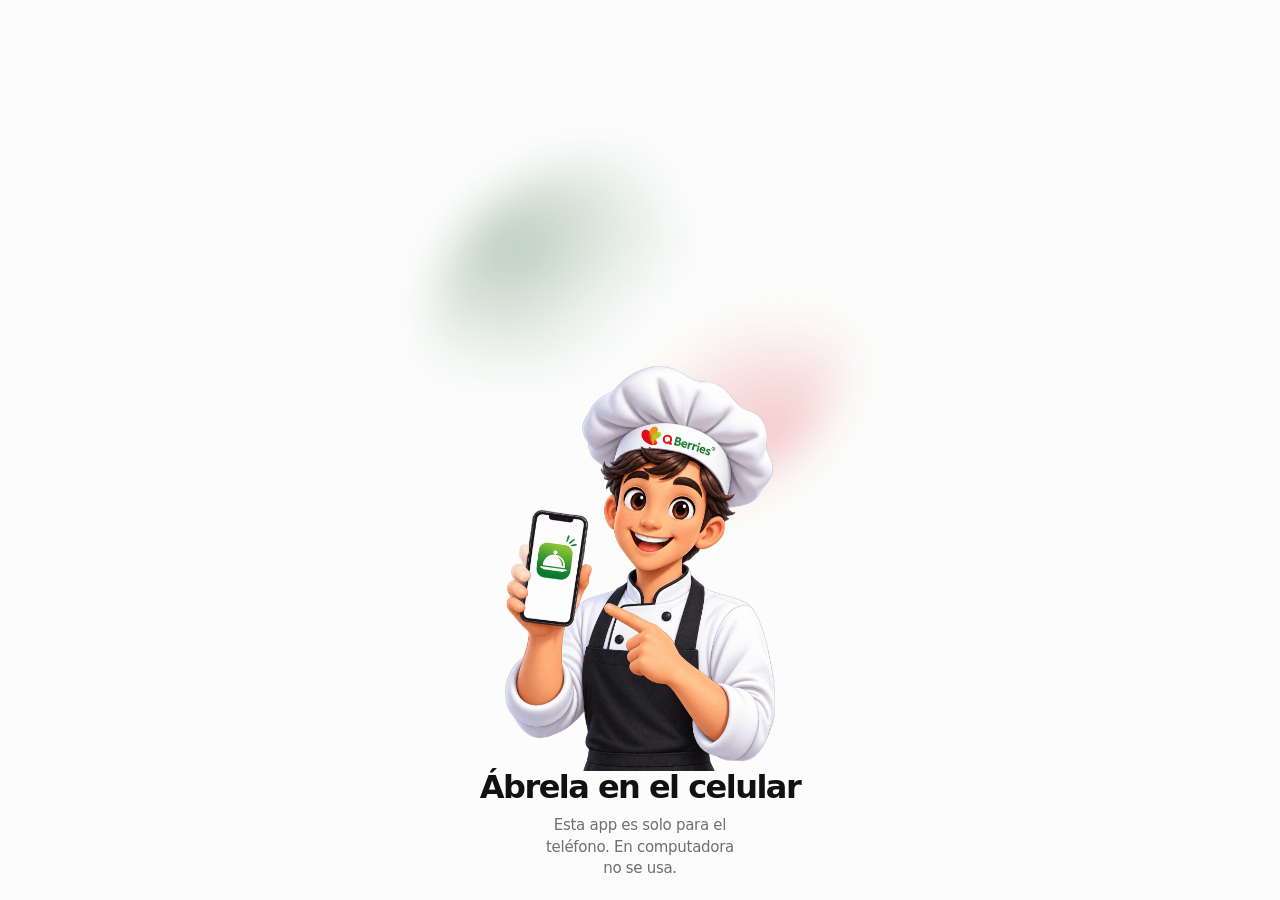
<file: index.html>
<!DOCTYPE html>
<html lang="es">
<head>
  <meta charset="utf-8" />
  <meta name="viewport" content="width=device-width, initial-scale=1, maximum-scale=1, user-scalable=no, viewport-fit=cover" />
  <meta name="theme-color" content="#ffffff" />
  <meta name="apple-mobile-web-app-capable" content="yes" />
  <meta name="apple-mobile-web-app-status-bar-style" content="default" />
  <meta name="mobile-web-app-capable" content="yes" />
  <meta name="format-detection" content="telephone=no" />
  <meta name="referrer" content="no-referrer" />
  <title>Solicitud de almuerzo</title>
  <link rel="manifest" href="./manifest.webmanifest" />
  <link rel="icon" href="./icons/icon-192.png" type="image/png" />
  <link rel="apple-touch-icon" href="./icons/apple-touch-icon.png" />
  <link rel="stylesheet" href="./css/app.css" />
  <style>
    #update-veil {
      display: flex;
      position: fixed;
      inset: 0;
      z-index: 99999;
      background: #fff;
      flex-direction: column;
      align-items: center;
      justify-content: center;
      padding: 28px;
      text-align: center;
      opacity: 0;
      visibility: hidden;
      pointer-events: none;
    }
    html.is-updating #update-veil {
      opacity: 1;
      visibility: visible;
      pointer-events: auto;
    }
    html.is-updating, html.is-updating body { background: #fff; }
    #update-veil .login-kicker { margin: 0 0 8px; color: #dc2626; font-size: 10px; font-weight: 800; letter-spacing: 0.1em; }
    #update-veil h3 { margin: 0 0 6px; font-size: 22px; }
    #update-veil > p { margin: 0 0 20px; color: #6f6f6f; font-size: 15px; }
    #update-veil .login-bar { width: min(240px, 72vw); height: 10px; border-radius: 99px; background: #eef2ef; overflow: hidden; }
    #update-veil .login-bar > i { display: block; height: 100%; width: 0%; border-radius: 99px; background: #1f3d2a; }
    html.update-full #update-veil .login-bar > i { width: 100%; }
    #update-veil .login-pct { margin: 12px 0 0; font-size: 13px; font-weight: 800; color: #1f3d2a; }
    #update-veil .update-mark { width: 56px; height: auto; margin: 0 auto 10px; }
    html.update-done #update-veil { opacity: 0; visibility: hidden; transition: opacity 0.35s ease, visibility 0.35s ease; }
  </style>
  <script>
    try {
      var u = sessionStorage.getItem("qb_updating");
      if (u) {
        document.documentElement.classList.add("is-updating");
        if (u === "100") document.documentElement.classList.add("update-full");
      }
    } catch (e) {}
  </script>
</head>
<body>
  <div id="update-veil" aria-hidden="true">
    <img class="update-mark" src="./assets/logo-qberries.png" alt="" />
    <p class="login-kicker">Q BERRIES</p>
    <h3 id="update-title">Actualizando app</h3>
    <p id="update-sub">Un momento. Traemos la versión nueva.</p>
    <div class="login-bar"><i id="update-bar"></i></div>
    <p class="login-pct" id="update-pct">0%</p>
  </div>
  <script>
    try {
      var phrase = sessionStorage.getItem("qb_update_phrase");
      var title = document.getElementById("update-title");
      var sub = document.getElementById("update-sub");
      if (phrase === "Borrando caché") {
        if (title) title.textContent = "Borrando caché";
        if (sub) sub.textContent = "Un momento. Limpiamos este celular.";
      }
      if (sessionStorage.getItem("qb_updating") === "100") {
        var p = document.getElementById("update-pct");
        if (p) p.textContent = "100%";
      }
    } catch (e) {}
  </script>
  <div id="app"></div>
  <script>
    if (location.protocol === "file:") {
      document.getElementById("app").innerHTML =
        '<section class="lock">' +
        "<h1>Ábrela como app</h1>" +
        "<p>Ábrela desde el celular. No uses el archivo directo.</p>" +
        "</section>";
    }
  </script>
  <script type="module" src="./js/app.js"></script>
</body>
</html>
</file>
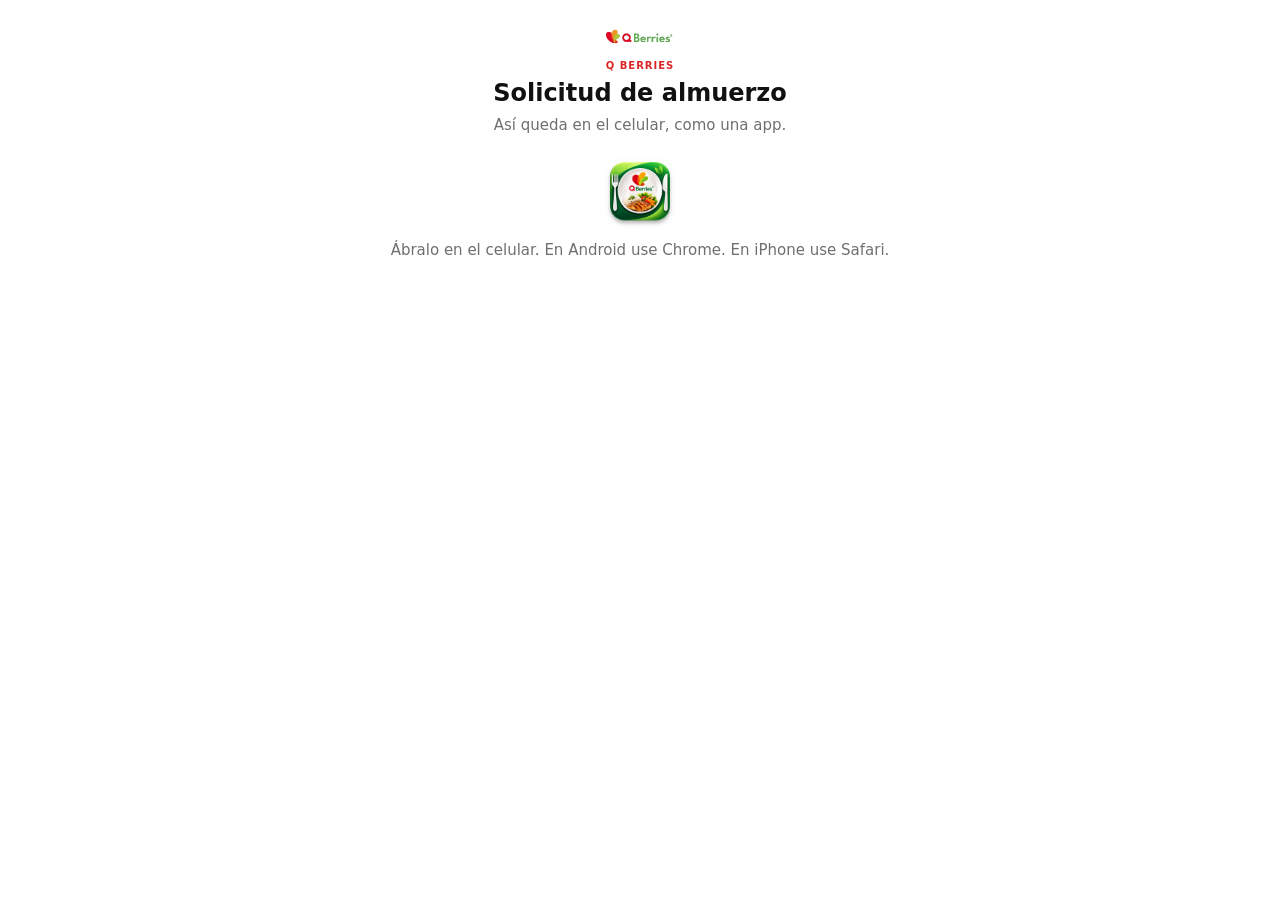
<file: install.html>
<!DOCTYPE html>
<html lang="es">
<head>
  <meta charset="utf-8" />
  <meta name="viewport" content="width=device-width, initial-scale=1, maximum-scale=1, user-scalable=no, viewport-fit=cover" />
  <meta name="theme-color" content="#1f3d2a" />
  <meta name="apple-mobile-web-app-capable" content="yes" />
  <meta name="apple-mobile-web-app-title" content="Solicitud de almuerzo" />
  <meta name="mobile-web-app-capable" content="yes" />
  <link rel="manifest" href="./manifest.webmanifest" />
  <link rel="apple-touch-icon" href="./icons/apple-touch-icon.png" />
  <link rel="icon" href="./icons/icon-192.png" type="image/png" />
  <title>Instalar Solicitud de almuerzo</title>
  <style>
    * { box-sizing: border-box; }
    html, body { margin: 0; min-height: 100%; background: #fff; color: #111; font-family: "Segoe UI", system-ui, sans-serif; }
    body { padding: 28px 20px calc(24px + env(safe-area-inset-bottom)); text-align: center; }
    .logo { width: 72px; height: auto; }
    .kicker { margin: 10px 0 0; color: #dc2626; font-size: 10px; font-weight: 800; letter-spacing: 0.1em; }
    h1 { margin: 8px 0 8px; font-size: 24px; }
    .sub { margin: 0 0 20px; color: #6f6f6f; font-size: 15px; line-height: 1.4; }
    .icon { width: 72px; height: 72px; border-radius: 18px; margin: 8px auto 12px; display: block; }
    .btn {
      display: flex; align-items: center; justify-content: center; gap: 10px;
      width: min(100%, 360px); min-height: 52px; margin: 0 auto 12px;
      border: 0; border-radius: 16px; background: #1f3d2a; color: #fff;
      font-size: 16px; font-weight: 800;
    }
    .btn.ghost { background: #fff; color: #1f3d2a; box-shadow: inset 0 0 0 1.5px #1f3d2a; }
    .steps { margin: 0 auto; padding: 0; max-width: 360px; text-align: left; list-style: none; }
    .steps li {
      display: flex; gap: 12px; align-items: flex-start;
      margin: 0 0 12px; padding: 12px 14px; border: 1px solid #eceff1; border-radius: 14px;
      font-size: 15px; line-height: 1.35;
    }
    .n { flex: 0 0 24px; height: 24px; border-radius: 99px; background: #1f3d2a; color: #fff; font-size: 13px; font-weight: 800; display: grid; place-items: center; }
    .note { margin: 16px auto 0; max-width: 360px; color: #9a3412; font-size: 13px; font-weight: 650; }
    .ok { color: #166534; }
    .hide { display: none; }
  </style>
</head>
<body>
  <img class="logo" src="./assets/logo-qberries.png" alt="Q Berries" />
  <p class="kicker">Q BERRIES</p>
  <h1>Solicitud de almuerzo</h1>
  <p class="sub" id="sub">Así queda en el celular, como una app.</p>
  <img class="icon" src="./icons/icon-192.png" alt="" />

  <div id="android" class="hide">
    <button class="btn" id="installBtn" type="button">Instalar aplicación</button>
    <p class="sub">Android: un toque e instala. Si no sale el aviso, use Chrome.</p>
    <a class="btn ghost" href="./index.html">Entrar sin instalar</a>
  </div>

  <div id="iphone" class="hide">
    <p class="sub">En iPhone no sale “Instalar” solo. Hay que agregarla a inicio, en Safari.</p>
    <ol class="steps">
      <li><span class="n">1</span><span>Si esto se abrió en WhatsApp u otra app, toque <b>Abrir en Safari</b>.</span></li>
      <li><span class="n">2</span><span>En Safari, toque el botón <b>Compartir</b> (cuadrado con flecha).</span></li>
      <li><span class="n">3</span><span>Toque <b>Agregar a pantalla de inicio</b>. El nombre es Solicitud de almuerzo.</span></li>
    </ol>
    <p class="note" id="iosNote">Apple no deja instalar automático. Es el camino de iPhone.</p>
    <a class="btn ghost" href="./index.html">Entrar en Safari</a>
  </div>

  <div id="other" class="hide">
    <p class="sub">Ábralo en el celular. En Android use Chrome. En iPhone use Safari.</p>
  </div>

  <script>
    const ua = navigator.userAgent || "";
    const ios = /iPhone|iPad|iPod/i.test(ua);
    const android = /Android/i.test(ua);
    const standalone = window.matchMedia("(display-mode: standalone)").matches || window.navigator.standalone === true;
    let deferred = null;
    const $ = (id) => document.getElementById(id);

    if (standalone) {
      location.replace("./index.html");
    } else if (android) {
      $("android").classList.remove("hide");
    } else if (ios) {
      $("iphone").classList.remove("hide");
      if (!/Safari/i.test(ua) || /CriOS|FxiOS|EdgiOS|Instagram|FBAN|FBAV|WhatsApp/i.test(ua)) {
        $("iosNote").textContent = "Ábralo en Safari. Desde WhatsApp no se puede agregar a inicio.";
      }
    } else {
      $("other").classList.remove("hide");
    }

    window.addEventListener("beforeinstallprompt", (e) => {
      e.preventDefault();
      deferred = e;
      $("android").classList.remove("hide");
      $("iphone").classList.add("hide");
      $("other").classList.add("hide");
      $("sub").textContent = "Toque Instalar aplicación. Queda en el inicio.";
    });
    window.addEventListener("appinstalled", () => {
      location.replace("./index.html");
    });

    $("installBtn")?.addEventListener("click", async () => {
      if (deferred) {
        deferred.prompt();
        const choice = await deferred.userChoice;
        deferred = null;
        if (choice?.outcome === "accepted") location.replace("./index.html");
        return;
      }
      alert("En Chrome: menú ⋮ → Instalar app o Agregar a pantalla de inicio.");
    });
  </script>
</body>
</html>
</file>
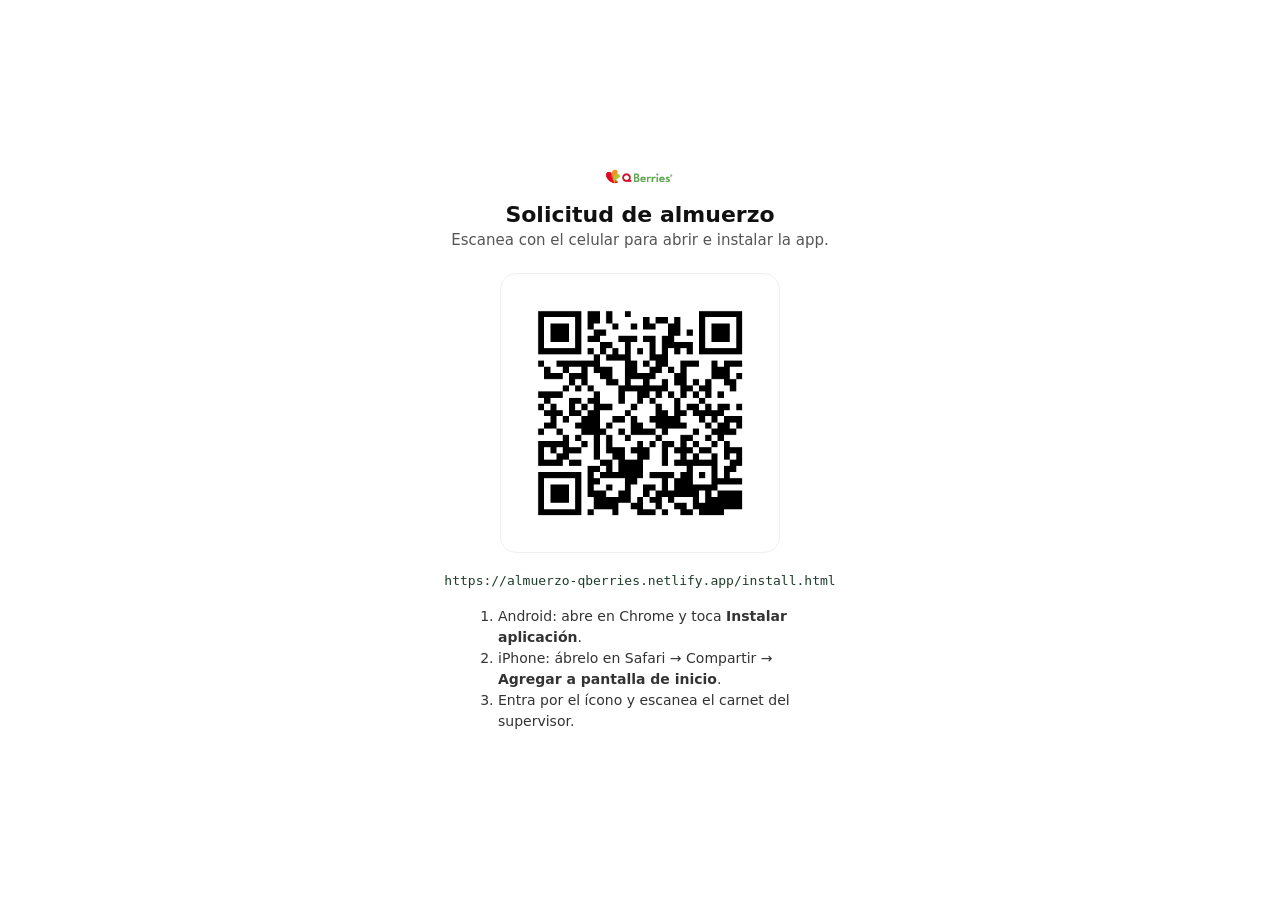
<file: qr.html>
<!DOCTYPE html>
<html lang="es">
<head>
  <meta charset="utf-8" />
  <meta name="viewport" content="width=device-width, initial-scale=1" />
  <title>Instalar Solicitud de almuerzo</title>
  <style>
    * { box-sizing: border-box; }
    body {
      margin: 0;
      min-height: 100svh;
      display: grid;
      place-items: center;
      padding: 24px;
      font-family: "Segoe UI", system-ui, sans-serif;
      background: #fff;
      color: #111;
      text-align: center;
    }
    img.logo { width: 72px; height: auto; }
    h1 { margin: 12px 0 4px; font-size: 22px; }
    p { margin: 0 0 16px; color: #555; font-size: 15px; }
    .qr {
      width: min(280px, 72vw);
      height: auto;
      margin: 8px auto 16px;
      border: 1px solid #eceff1;
      border-radius: 16px;
      padding: 12px;
      background: #fff;
    }
    code {
      display: block;
      margin: 0 0 18px;
      font-size: 13px;
      word-break: break-all;
      color: #1f3d2a;
    }
    ol {
      margin: 0 auto;
      padding: 0 0 0 18px;
      max-width: 320px;
      text-align: left;
      color: #333;
      font-size: 14px;
      line-height: 1.5;
    }
    @media print {
      body { padding: 0; }
    }
  </style>
</head>
<body>
  <div>
    <img class="logo" src="./assets/logo-qberries.png" alt="Q Berries" />
    <h1>Solicitud de almuerzo</h1>
    <p>Escanea con el celular para abrir e instalar la app.</p>
    <img class="qr" src="./assets/qr-instalar.png" alt="QR para instalar la app" />
    <code>https://almuerzo-qberries.netlify.app/install.html</code>
    <ol>
      <li>Android: abre en Chrome y toca <b>Instalar aplicación</b>.</li>
      <li>iPhone: ábrelo en Safari → Compartir → <b>Agregar a pantalla de inicio</b>.</li>
      <li>Entra por el ícono y escanea el carnet del supervisor.</li>
    </ol>
  </div>
</body>
</html>
</file>
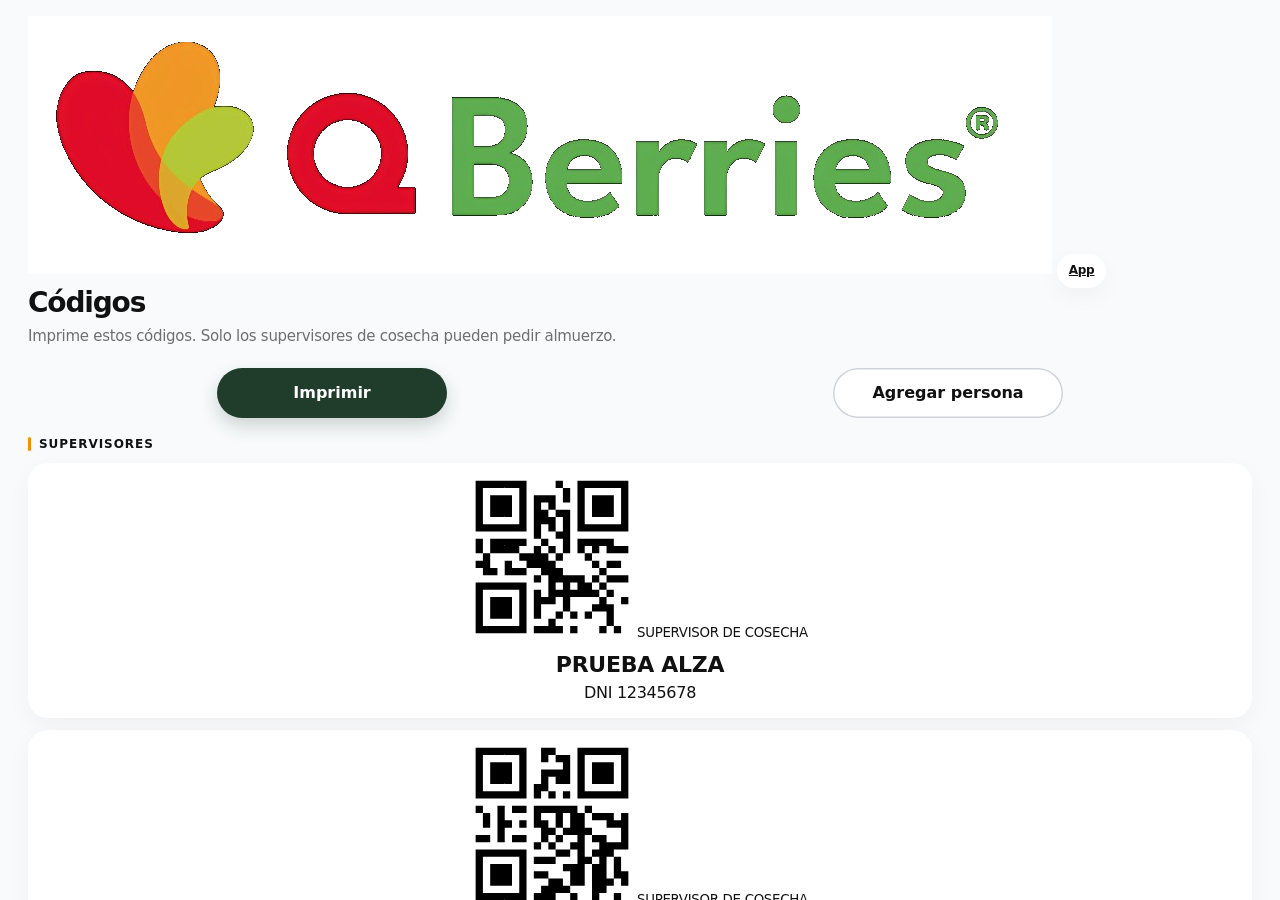
<file: setup.html>
<!DOCTYPE html>
<html lang="es">
<head>
  <meta charset="utf-8" />
  <meta name="viewport" content="width=device-width, initial-scale=1, maximum-scale=1, user-scalable=no, viewport-fit=cover" />
  <meta name="theme-color" content="#e31b23" />
  <title>Códigos — Q Berries</title>
  <link rel="stylesheet" href="./css/app.css" />
  <script src="./js/vendor/qrcode.js"></script>
  <script type="module" src="./js/setup.js"></script>
</head>
<body>
  <div id="app">
    <div class="shell">
      <div class="scroll">
        <div class="top no-print">
          <img class="logo" src="./assets/logo-qberries.png" alt="Q Berries" />
          <a class="chip" href="./index.html">App</a>
        </div>
        <p class="hello no-print">Códigos</p>
        <p class="sub no-print">Imprime estos códigos. Solo los supervisores de cosecha pueden pedir almuerzo.</p>
        <div class="row2 no-print" style="margin-bottom:16px">
          <button class="btn" id="printBtn" type="button">Imprimir</button>
          <button class="btn ghost" id="addBtn" type="button">Agregar persona</button>
        </div>
        <h2 class="cat">Supervisores</h2>
        <div class="badge-grid" id="sups"></div>
        <h2 class="cat">Trabajadores</h2>
        <div class="badge-grid" id="wrks"></div>
      </div>
    </div>
  </div>
</body>
</html>
</file>
<file: css/app.css>
:root {
  --red: #e31e24;
  --red-deep: #c4161d;
  --red-soft: #ffe8ea;
  --green: #64af45;
  --green-deep: #3d8f3f;
  --green-soft: #eef7ea;
  --orange: #f39200;
  --orange-soft: #fff4e4;
  --gold: #ffd400;
  --btn: #1f3d2a;
  --btn-deep: #183124;
  --forest: #111111;
  --ink: #111111;
  --ink-soft: #6f6f6f;
  --muted: #9b9b9b;
  --paper: #f8fafc;
  --card: #ffffff;
  --line: rgba(17, 17, 17, 0.08);
  --pending: #f39200;
  --ok: #64af45;
  --shadow: 0 8px 24px rgba(17, 17, 17, 0.04);
  --radius: 24px;
  --safe-t: env(safe-area-inset-top, 0px);
  --safe-b: env(safe-area-inset-bottom, 0px);
  --safe-bottom: var(--safe-b);
  --qb-line: #eceff1;
  --app-height: 100dvh;
  --vv-offset: 0px;
  --font: "SF Pro Text", "SF Pro Display", "Segoe UI Variable", "Segoe UI", Roboto, "Helvetica Neue", system-ui, sans-serif;
  --display: "SF Pro Display", "Segoe UI Variable Display", "Segoe UI", Roboto, system-ui, sans-serif;
  --pad: clamp(18px, 5vw, 28px);
}

* { box-sizing: border-box; -webkit-tap-highlight-color: transparent; }
html, body {
  margin: 0;
  padding: 0;
  position: fixed;
  inset: 0;
  width: 100%;
  height: 100dvh;
  height: var(--app-height);
  overflow: hidden;
  overflow-anchor: none;
  overscroll-behavior: none;
  background: var(--paper);
  color: var(--ink);
  font-family: var(--font);
  font-size: 16px;
  line-height: 1.45;
  letter-spacing: -0.018em;
  -webkit-font-smoothing: antialiased;
  -moz-osx-font-smoothing: grayscale;
  text-rendering: optimizeLegibility;
  font-feature-settings: "kern" 1, "liga" 1;
  touch-action: manipulation;
}
img, svg { -webkit-user-drag: none; user-select: none; }
button, a, input, textarea, select { font: inherit; color: inherit; }
button {
  appearance: none;
  border: 0;
  background: none;
  padding: 0;
  margin: 0;
  cursor: pointer;
  -webkit-user-select: none;
  user-select: none;
  touch-action: manipulation;
}
button svg, button img { pointer-events: none; }
button:active:not(:disabled) { opacity: 0.86; }
button:disabled,
.btn:disabled {
  opacity: 0.4;
  pointer-events: none;
  cursor: default;
}
input, textarea {
  width: 100%;
  border: 0;
  background: #f3f5f3;
  box-shadow: inset 0 0 0 1px var(--line);
  border-radius: 14px;
  padding: 14px 16px;
  outline: none;
  min-height: 52px;
  font-size: 16px;
  color: var(--forest);
}
textarea { min-height: 88px; resize: none; }
input:focus, textarea:focus { box-shadow: inset 0 0 0 1.5px var(--green); background: var(--green-soft); }
.field.ok input, .field.ok textarea { background: var(--green-soft); box-shadow: inset 0 0 0 1.5px var(--green); }
.field.bad input, .field.bad textarea { background: var(--red-soft); box-shadow: inset 0 0 0 1.5px var(--red); }
.field.bad .hint { display: block; }
.hint {
  display: none;
  margin-top: 6px;
  color: var(--red);
  font-size: 12px;
  font-weight: 700;
}

#app { height: 100%; display: flex; flex-direction: column; }
.shell { flex: 1; min-height: 0; display: flex; flex-direction: column; }
.scroll {
  flex: 1;
  min-height: 0;
  position: relative;
  overflow-x: hidden;
  overflow-y: auto;
  overscroll-behavior: none;
  overflow-anchor: none;
  -webkit-overflow-scrolling: touch;
  padding: 16px var(--pad) 20px;
}
.footer {
  flex: 0 0 auto;
  padding: 0;
  background: transparent;
  border-top: 0;
}
.form-actions,
.footer-actions {
  position: relative;
  left: auto;
  right: auto;
  bottom: auto;
  width: 100%;
  flex-shrink: 0;
  margin-top: auto;
  padding: 12px 14px calc(14px + var(--safe-bottom));
  background: #fff;
  border-top: 1px solid var(--qb-line);
  box-shadow: 0 -6px 20px rgba(31, 61, 42, 0.08);
  display: grid;
  grid-template-columns: 1fr 1.35fr;
  gap: 8px;
}
.form-actions.solo,
.footer-actions.solo {
  grid-template-columns: 1fr;
}
.form-actions .btn,
.footer-actions .btn {
  display: inline-flex;
  align-items: center;
  justify-content: center;
  width: 100%;
  min-width: 0;
  max-width: none;
  margin: 0;
  border-radius: 12px;
  min-height: 48px;
  padding: 0 14px;
  box-shadow: none;
}
.btn-ghost,
.footer-actions .btn.ghost {
  background: #fff;
  color: #111827;
  box-shadow: inset 0 0 0 1px #d1d5db;
}
.btn-primary,
.footer-actions .btn.leaf {
  background: var(--btn);
  color: #fff;
  box-shadow: none;
}
.section-card {
  background: #fff;
  border-radius: 18px;
  padding: 18px 18px 16px;
  margin-bottom: 14px;
  border: 1px solid #e0e0e0;
  box-shadow: 0 8px 28px rgba(15, 23, 42, 0.06);
}
.section-head {
  display: flex;
  align-items: stretch;
  gap: 12px;
  margin-bottom: 14px;
}
.section-bar {
  flex: 0 0 4px;
  width: 4px;
  min-height: 36px;
  border-radius: 99px;
  background: #f39200;
}
.section-head h2 {
  margin: 0;
  font-family: var(--display);
  font-size: 13px;
  font-weight: 800;
  letter-spacing: 0.06em;
  text-transform: uppercase;
  color: #1f2937;
}
.section-head p {
  margin: 4px 0 0;
  font-size: 13px;
  font-weight: 400;
  line-height: 1.35;
  color: #9ca3af;
}
.scan-head {
  display: flex;
  align-items: flex-start;
  justify-content: space-between;
  gap: 10px;
  margin-bottom: 14px;
}
.scan-head .section-head { margin: 0; flex: 1; min-width: 0; }
.user-add {
  width: 40px;
  height: 40px;
  flex: 0 0 auto;
  margin-top: 2px;
  border-radius: 12px;
  background: #fff;
  color: #1f3d2a;
  box-shadow: inset 0 0 0 1px #e5e7eb;
  display: grid;
  place-items: center;
}
.emerg-dock {
  position: fixed;
  right: max(16px, env(safe-area-inset-right, 0px));
  bottom: calc(18px + var(--safe-b));
  z-index: 40;
  display: flex;
  flex-direction: row;
  align-items: flex-end;
  gap: 8px;
}
.emerg-fab {
  position: static;
  right: auto;
  bottom: auto;
  z-index: auto;
  width: auto;
  height: auto;
  min-height: 50px;
  margin: 0;
  padding: 6px 8px 5px;
  border-radius: 14px;
  background: var(--red);
  color: #fff;
  box-shadow: 0 6px 16px rgba(227, 30, 36, 0.38);
  display: grid;
  place-items: center;
  gap: 2px;
}
.emerg-fab svg {
  width: 18px;
  height: 18px;
  stroke-width: 2.4;
}
.emerg-fab b {
  font-size: 11px;
  font-weight: 800;
  letter-spacing: 0;
  text-transform: none;
  line-height: 1;
  white-space: nowrap;
}
.emerg-fab.on {
  background: var(--red-deep);
  box-shadow: 0 0 0 4px var(--red-soft), 0 8px 22px rgba(227, 30, 36, 0.5);
}
body.modal-open .emerg-dock,
body.modal-open .emerg-fab {
  pointer-events: none;
}
.access-tag {
  display: inline-flex;
  align-items: center;
  margin: 0 0 12px;
  padding: 5px 10px;
  border-radius: 99px;
  font-size: 11px;
  font-weight: 800;
  letter-spacing: 0.04em;
  text-transform: uppercase;
}
.access-tag.green {
  background: var(--green-soft);
  color: var(--green-deep);
}
.access-tag.red {
  background: var(--red-soft);
  color: var(--red);
}
.scan-panel .section-bar { background: var(--green); }
.scan-panel.is-emerg .section-bar { background: var(--red); }
.scan-panel .finder-sq::before,
.scan-panel .finder-sq::after {
  border-color: var(--green);
}
.scan-panel.is-emerg .finder-sq::before,
.scan-panel.is-emerg .finder-sq::after {
  border-color: var(--red);
}
.count-card {
  display: grid;
  grid-template-columns: 1fr auto;
  align-items: center;
  gap: 12px;
  padding: 12px 12px 12px 16px;
}
.count-card .section-head { margin: 0; min-width: 0; }
.count-card .section-head p { color: #64748b; }
.count-live {
  display: grid;
  justify-items: center;
  align-content: center;
  flex: 0 0 auto;
  min-width: 86px;
  padding: 10px 16px 8px;
  border-radius: 14px;
  background: #f4f7f5;
  box-shadow: inset 0 0 0 1px #dce6df;
}
.count-live b {
  font-family: var(--display);
  font-size: 28px;
  font-weight: 650;
  letter-spacing: -0.04em;
  line-height: 1;
  font-variant-numeric: tabular-nums;
  color: #3e7044;
}
.count-live span {
  margin-top: 3px;
  font-size: 10px;
  font-weight: 750;
  letter-spacing: 0.08em;
  text-transform: uppercase;
  color: #6b7c72;
}
.summary-lote {
  margin: 0 0 8px;
  font-family: var(--display);
  font-size: 22px;
  font-weight: 700;
  letter-spacing: -0.03em;
  color: #0f172a;
}
.lote-pills {
  display: grid;
  grid-template-columns: repeat(2, 1fr);
  gap: 4px;
  margin: 16px 0 0;
  padding: 4px;
  background: #f1f5f9;
  border-radius: 14px;
}
.lote-pills.comedor-pills {
  grid-template-columns: repeat(2, 1fr);
}
.lote-pills button.extra {
  color: var(--red);
}
.lote-pills button.extra.on {
  background: var(--red);
  color: #fff;
}
.section-card .lote-pills { margin-top: 0; }
.extra-btn {
  width: 100%;
  min-height: 42px;
  margin: 0 0 12px;
  border-radius: 12px;
  background: #fff;
  color: var(--red);
  font-size: 15px;
  font-weight: 800;
  letter-spacing: 0.04em;
  box-shadow: inset 0 0 0 1.5px var(--red);
}
.extra-btn.on {
  background: var(--red);
  color: #fff;
  box-shadow: none;
}
.extra-note {
  margin: 0 0 12px;
  font-size: 13px;
  font-weight: 650;
  line-height: 1.35;
  color: var(--red);
}
.shell.is-locked .user-add,
.shell.is-locked .mesa,
.shell.is-locked .count-card {
  pointer-events: none;
  opacity: 0.42;
}
.lote-pills button {
  min-height: 44px;
  padding: 0 8px;
  border-radius: 11px;
  background: transparent;
  box-shadow: none;
  font-size: 13px;
  font-weight: 650;
  color: #64748b;
}
.lote-pills button.on {
  background: #fff;
  color: #0f172a;
  box-shadow: 0 1px 3px rgba(15, 23, 42, 0.1);
}
.pager {
  display: flex;
  align-items: center;
  justify-content: center;
  gap: 16px;
  margin: 8px 0 4px;
}
.pager button {
  width: 40px;
  height: 40px;
  border-radius: 12px;
  background: #fff;
  box-shadow: inset 0 0 0 1px #e5e7eb;
  font-size: 20px;
  line-height: 1;
}
.pager span {
  font-size: 13px;
  font-weight: 650;
  color: #64748b;
}
.summary-box {
  background: #fff;
  border-radius: 28px;
  padding: 28px 22px 22px;
  margin-bottom: 16px;
  box-shadow: 0 16px 40px rgba(15, 23, 42, 0.06);
  text-align: center;
}
.summary-box h2 {
  margin: 0;
  font-family: var(--display);
  font-size: clamp(28px, 8vw, 36px);
  font-weight: 650;
  letter-spacing: -0.04em;
  color: #0f172a;
}
.summary-box > p:not(.block-kicker) {
  margin: 8px 0 0;
  color: #64748b;
  font-size: 14px;
  font-weight: 500;
}
.summary-box .stats { margin-top: 18px; }

.tabs {
  display: grid;
  grid-template-columns: repeat(4, 1fr);
  gap: 4px;
  background: #fff;
  border-radius: 32px;
  padding: 8px;
  box-shadow: 0 16px 40px rgba(34, 34, 34, 0.08);
}
.tab {
  position: relative;
  min-height: 52px;
  border-radius: 22px;
  color: var(--muted);
  display: flex;
  flex-direction: column;
  align-items: center;
  justify-content: center;
  gap: 2px;
  font-size: 11px;
  font-weight: 750;
}
.tab .ic { font-size: 17px; line-height: 1; }
.tab.on { background: var(--red); color: #fff; }
.tab:hover { color: var(--red); }
.tab.on:hover { color: #fff; }
.tab .badge {
  position: absolute;
  top: 6px;
  right: 18%;
  min-width: 16px;
  height: 16px;
  padding: 0 4px;
  border-radius: 99px;
  background: var(--red);
  color: #fff;
  font-size: 10px;
  line-height: 16px;
}

.appbar {
  flex: 0 0 auto;
  margin: 0;
  padding: calc(10px + var(--safe-t)) 16px 10px;
  background: #fff;
  border-bottom: 1px solid #eef0f3;
}
.appbar-row {
  display: flex;
  align-items: center;
  gap: 12px;
}
.appbar-lead {
  display: grid;
  place-items: center;
  flex: 0 0 auto;
}
.brand-mark {
  width: 40px;
  height: 40px;
  border-radius: 12px;
  background: #fff;
  box-shadow: inset 0 0 0 1px #e5e7eb;
  display: grid;
  place-items: center;
  overflow: hidden;
}
.brand-mark img { width: 30px; height: auto; display: block; pointer-events: none; }
.back {
  width: 40px;
  height: 40px;
  border-radius: 12px;
  background: #fff;
  color: #111827;
  display: grid;
  place-items: center;
  box-shadow: inset 0 0 0 1px #e5e7eb;
}
.back span { font-size: 20px; line-height: 1; margin-top: -1px; }
.appbar-titles {
  flex: 1;
  min-width: 0;
  text-align: left;
}
.brand-kicker {
  display: block;
  color: #dc2626;
  font-size: 10px;
  font-weight: 800;
  letter-spacing: 0.08em;
}
.appbar-titles h1 {
  margin: 2px 0 0;
  font-family: var(--display);
  font-size: 18px;
  font-weight: 700;
  letter-spacing: -0.03em;
  line-height: 1.2;
  color: #111827;
}
.appbar-titles p {
  margin: 2px 0 0;
  color: #6b7280;
  font-size: 12px;
  font-weight: 500;
}
.appbar-status {
  display: flex;
  flex-direction: column;
  align-items: stretch;
  justify-content: flex-start;
  gap: 6px;
  width: 96px;
  flex: 0 0 96px;
}
.pill {
  display: inline-flex;
  align-items: center;
  justify-content: center;
  gap: 6px;
  width: 100%;
  min-height: 26px;
  padding: 0 8px;
  border-radius: 999px;
  font-size: 11px;
  font-weight: 650;
  letter-spacing: 0.01em;
  white-space: nowrap;
  box-sizing: border-box;
}
.pill i {
  width: 7px;
  height: 7px;
  border-radius: 50%;
  background: currentColor;
  flex: 0 0 auto;
}
.pill i.up {
  width: 0;
  height: 0;
  border-radius: 0;
  background: none;
  border-left: 3.5px solid transparent;
  border-right: 3.5px solid transparent;
  border-bottom: 5px solid currentColor;
}
.pill.pend {
  background: #f8fafc;
  color: #374151;
  box-shadow: inset 0 0 0 1px #e5e7eb;
  cursor: pointer;
}
.pill.live {
  background: #ecfdf5;
  color: #047857;
  box-shadow: inset 0 0 0 1px #a7f3d0;
}
.pill.off {
  background: #fff7ed;
  color: #c2410c;
  box-shadow: inset 0 0 0 1px #fed7aa;
}
.appbar-progress {
  height: 2px;
  margin: 8px 0 0;
  background: #eef0f3;
  border-radius: 99px;
  overflow: hidden;
}
.appbar-progress i {
  display: block;
  height: 100%;
  background: linear-gradient(90deg, var(--orange), var(--red));
  border-radius: 99px;
}
.block-body { width: 100%; min-width: 0; }
.hero-chips {
  display: flex;
  flex-wrap: wrap;
  justify-content: center;
  gap: 8px;
  margin-top: 16px;
}
.hero-chips span, .hero-chips button {
  min-height: 34px;
  padding: 0 14px;
  border-radius: 999px;
  background: #fff;
  box-shadow: var(--shadow);
  font-size: 12px;
  font-weight: 750;
  color: var(--ink);
  display: inline-flex;
  align-items: center;
}
.hero-chips .on, .hero-chips span.on {
  background: var(--red);
  color: #fff;
  box-shadow: 0 8px 16px rgba(227, 30, 36, 0.2);
}
.block-hero {
  padding: 22px 18px 20px;
  border-radius: 20px;
  margin-bottom: 16px;
}
.block-kicker {
  margin: 0 0 10px;
  font-size: 11px;
  font-weight: 700;
  letter-spacing: 0.18em;
  text-transform: uppercase;
  color: var(--red);
}
.block-hero .block-body h2 {
  font-size: clamp(28px, 8vw, 36px);
  font-weight: 650;
  letter-spacing: -0.04em;
  text-transform: none;
  line-height: 1.12;
  color: #0f172a;
}
.block-hero .block-body > p:not(.block-kicker) {
  margin-top: 14px;
  max-width: 32ch;
  font-size: 16px;
  font-weight: 500;
  line-height: 1.5;
  color: #64748b;
}
.block-hero .hero-chips {
  margin-top: 24px;
  gap: 10px;
}
.block-hero .hero-chips span,
.block-hero .hero-chips button {
  min-height: 44px;
  padding: 0 18px;
  font-size: 13px;
  font-weight: 650;
  letter-spacing: 0.01em;
  box-shadow: inset 0 0 0 1px #e5e7eb;
}
.block-hero .hero-chips .on,
.block-hero .hero-chips span.on {
  box-shadow: 0 10px 20px rgba(227, 30, 36, 0.22);
}
.count-hero {
  margin: 20px 0 4px;
}
.count-hero b {
  display: block;
  font-family: var(--display);
  font-size: clamp(56px, 16vw, 76px);
  font-weight: 650;
  letter-spacing: -0.055em;
  line-height: 0.92;
  color: #0f172a;
}
.count-hero span {
  display: block;
  margin-top: 10px;
  font-size: 12px;
  font-weight: 700;
  letter-spacing: 0.14em;
  text-transform: uppercase;
  color: #64748b;
}
.chip {
  display: inline-flex;
  align-items: center;
  min-height: 34px;
  padding: 0 12px;
  border-radius: 999px;
  background: #fff;
  box-shadow: var(--shadow);
  font-size: 12px;
  font-weight: 750;
}
.chip.live { color: var(--green-deep); }
.chip.warn { color: #b86a00; }

.speakbar {
  display: none;
}
.speakbar.on {
  display: none;
}
.wave { width: 26px; height: 16px; display: flex; align-items: flex-end; gap: 3px; }
.wave i { display: block; width: 3px; height: 10px; background: #fff; border-radius: 2px; }

.hello {
  margin: 0 0 8px;
  font-family: var(--display);
  font-size: 28px;
  font-weight: 640;
  letter-spacing: -0.042em;
  line-height: 1.08;
  color: var(--ink);
}
.hello span { color: var(--red); }
.sub { margin: 0 0 20px; color: var(--ink-soft); font-size: 15px; }

.cta {
  width: min(220px, 72%);
  min-height: 52px;
  border-radius: 999px;
  background: var(--btn);
  color: #fff;
  font-weight: 800;
  font-size: 16px;
  display: inline-flex;
  align-items: center;
  justify-content: center;
  gap: 10px;
  box-shadow: 0 8px 18px rgba(31, 61, 42, 0.2);
  margin: 18px auto 8px;
}
.install-cta {
  display: inline-flex;
  align-items: center;
  justify-content: center;
  gap: 10px;
  width: min(260px, 86%);
  min-height: 48px;
  margin: 10px auto 0;
  border-radius: 999px;
  background: #fff;
  color: #1f3d2a;
  font-weight: 800;
  font-size: 15px;
  box-shadow: inset 0 0 0 1.5px #1f3d2a;
}
.install-cta img {
  width: 28px;
  height: 28px;
  border-radius: 8px;
  object-fit: cover;
}
.install-ico {
  width: 64px;
  height: 64px;
  border-radius: 16px;
  object-fit: cover;
  margin: 0 auto 12px;
  display: block;
}
.cta .fork { width: 34px; height: 34px; background: rgba(255, 255, 255, 0.16); color: #fff; }
.cta-note { text-align: center; color: var(--muted); font-size: 13px; font-weight: 650; margin: -8px 0 18px; }

.fork {
  display: inline-flex;
  align-items: center;
  justify-content: center;
  width: 40px;
  height: 40px;
  border-radius: 50%;
  background: #fff3e8;
  color: var(--orange);
  flex: 0 0 auto;
}

.mesa-head {
  display: flex;
  align-items: center;
  gap: 8px;
  margin: 8px 0 12px;
  font-size: 14px;
  color: var(--ink-soft);
  font-weight: 750;
}
.mesa-head .fork { width: 30px; height: 30px; }
.scan-live {
  margin: 0;
  min-height: 20px;
  text-align: center;
  font-size: 13px;
  font-weight: 600;
  color: var(--ink-soft);
}
.scan-live.bad { color: var(--red); }
.scan-toast {
  position: fixed;
  left: 50%;
  bottom: calc(92px + var(--safe-b));
  transform: translateX(-50%);
  z-index: 90;
  max-width: min(92vw, 340px);
  padding: 10px 14px;
  border-radius: 14px;
  background: rgba(17, 17, 17, 0.92);
  color: #fff;
  font-size: 13px;
  font-weight: 700;
  text-align: center;
  line-height: 1.3;
  box-shadow: 0 10px 28px rgba(0, 0, 0, 0.22);
  pointer-events: none;
  opacity: 0;
  transition: opacity 0.18s ease;
}
.scan-toast.on { opacity: 1; }
.hit-card[hidden] { display: none !important; }
.hit-card {
  background: #fff;
  border-radius: 16px;
  padding: 12px 14px 14px;
  margin: 0 0 14px;
  text-align: left;
  outline: 1px solid #eef0f3;
  box-shadow: 0 10px 28px rgba(15, 23, 42, 0.04);
}
.hit-top {
  display: flex;
  align-items: center;
  justify-content: space-between;
  gap: 10px;
  margin-bottom: 8px;
}
.hit-label {
  font-size: 10px;
  font-weight: 800;
  letter-spacing: 0.14em;
  text-transform: uppercase;
  color: #94a3b8;
}
.hit-state {
  display: inline-flex;
  align-items: center;
  min-height: 22px;
  padding: 0 9px;
  border-radius: 999px;
  font-size: 11px;
  font-weight: 650;
  background: #f8fafc;
  color: #475569;
  box-shadow: inset 0 0 0 1px #e2e8f0;
}
.hit-card.ok { outline-color: #bbf7d0; background: #f8fff9; }
.hit-card.ok .hit-state {
  background: #f0fdf4;
  color: #166534;
  box-shadow: inset 0 0 0 1px #86efac;
}
.hit-card.bad { outline-color: #fecaca; background: #fff8f8; }
.hit-card.bad .hit-state {
  background: #fef2f2;
  color: #991b1b;
  box-shadow: inset 0 0 0 1px #fecaca;
}
.hit-dni {
  margin: 0;
  font-size: 12px;
  font-weight: 650;
  letter-spacing: 0.04em;
  color: #64748b;
}
.hit-name {
  margin: 4px 0 0;
  font-family: var(--display);
  font-size: 16px;
  font-weight: 700;
  letter-spacing: -0.03em;
  line-height: 1.25;
  color: #0f172a;
}
.hit-cargo {
  margin: 4px 0 0;
  font-size: 12px;
  font-weight: 500;
  letter-spacing: 0;
  text-transform: none;
  color: #64748b;
}
.hit-note {
  margin: 8px 0 0;
  min-height: 18px;
  font-size: 12px;
  font-weight: 500;
  color: #64748b;
}
.hit-card.bad .hit-note { color: #b91c1c; }
.person-row {
  display: flex;
  flex-direction: column;
  align-items: stretch;
  gap: 0;
  width: 100%;
  text-align: left;
  background: #fff;
  border: 1px solid #e5e7eb;
  border-radius: 12px;
  padding: 0;
  margin-bottom: 8px;
  box-shadow: none;
  overflow: hidden;
}
.person-top {
  display: flex;
  align-items: center;
  gap: 12px;
  padding: 12px 12px 10px;
}
.person-row .fork {
  width: 32px;
  height: 32px;
  border-radius: 8px;
  background: #fff4e4;
  color: #e07a00;
}
.avatar {
  width: 52px;
  height: 52px;
  border-radius: 50%;
  object-fit: cover;
  object-position: center 18%;
  background: #f6f1e8;
  border: 1px solid #e7e2d8;
  flex: 0 0 auto;
  display: block;
  overflow: hidden;
}
.avatar.sm { width: 40px; height: 40px; }
.avatar.lg { width: 64px; height: 64px; }
.avatar.ph {
  background:
    radial-gradient(circle at 50% 38%, #e7e2d8 0 9px, transparent 10px),
    radial-gradient(circle at 50% 78%, #e7e2d8 0 16px, transparent 17px),
    #f6f1e8;
}
.hit-person {
  display: flex;
  align-items: center;
  gap: 12px;
}
.hit-person > div { min-width: 0; flex: 1; }
.sexo-pick {
  display: grid;
  grid-template-columns: 1fr 1fr;
  gap: 8px;
}
.sexo-opt {
  display: flex;
  flex-direction: column;
  align-items: center;
  gap: 4px;
  padding: 8px 8px 10px;
  border-radius: 14px;
  background: #fff;
  color: #374151;
  box-shadow: inset 0 0 0 1px #e5e7eb;
}
.sexo-opt img {
  width: 72px;
  height: 72px;
  object-fit: cover;
  object-position: center 18%;
  border-radius: 50%;
  background: #f6f1e8;
}
.sexo-opt span {
  font-size: 13px;
  font-weight: 700;
}
.sexo-opt.on {
  background: #f3f7f4;
  color: #1f3d2a;
  box-shadow: inset 0 0 0 1.5px #1f3d2a;
}
.field.bad .sexo-pick { box-shadow: none; }
.field.bad .sexo-opt:not(.on) { box-shadow: inset 0 0 0 1.5px var(--red); }
.person-top > div { flex: 1; min-width: 0; }
.person-top b {
  display: block;
  font-size: 14px;
  font-weight: 700;
  line-height: 1.25;
  letter-spacing: 0.01em;
  color: #111827;
}
.person-name { margin-top: 0; font-weight: 600; color: #374151; }
.person-row .meta {
  color: #6b7280;
  font-size: 12px;
  font-weight: 500;
  margin-top: 2px;
  letter-spacing: 0.02em;
}
.menu-box { display: block; }
.menu-line {
  display: flex;
  align-items: center;
  gap: 10px;
  width: 100%;
  min-height: 44px;
  margin: 0;
  padding: 8px 12px;
  border-radius: 0;
  border-top: 1px solid #eef0f2;
  background: #fafafa;
  box-shadow: none;
}
.menu-ico {
  width: 28px;
  height: 28px;
  border-radius: 6px;
  background: #fff;
  color: #1f3d2a;
  border: 1px solid #e5e7eb;
  display: grid;
  place-items: center;
  flex: 0 0 auto;
}
.menu-line > span:nth-child(2) {
  flex: 1;
  font-size: 13px;
  font-weight: 600;
  letter-spacing: 0.04em;
  text-transform: uppercase;
  color: #4b5563;
}
.menu-step {
  display: flex;
  align-items: center;
  gap: 0;
  flex: 0 0 auto;
  border: 1px solid #e5e7eb;
  border-radius: 8px;
  background: #fff;
  overflow: hidden;
}
.menu-step b {
  min-width: 32px;
  text-align: center;
  font-size: 14px;
  font-weight: 700;
  color: #111827;
}
.menu-step button {
  width: 32px;
  height: 32px;
  border-radius: 0;
  background: #fff;
  color: #1f3d2a;
  font-size: 18px;
  font-weight: 500;
  line-height: 1;
  box-shadow: none;
}
.menu-step button.plus {
  background: #1f3d2a;
  color: #fff;
}
.menu-step button:disabled { opacity: 0.35; }
.person-row .row-del {
  display: grid;
  place-items: center;
  width: 32px;
  height: 32px;
  padding: 0;
  border-radius: 8px;
  background: #fff;
  color: #6b7280;
  box-shadow: inset 0 0 0 1px #e5e7eb;
  flex: 0 0 auto;
}
.person-row .st {
  margin-left: auto;
  font-size: 11px;
  font-weight: 650;
  letter-spacing: 0.02em;
  padding: 4px 8px;
  border-radius: 6px;
  flex: 0 0 auto;
}
.person-row .st.ok { background: #f3f7f4; color: #1f3d2a; }
.person-row .st.wait { background: #f7f5f0; color: #6b5b3e; }
.person-row .st.now { background: #f8f4f4; color: #7f1d1d; }
.row-del svg { display: block; pointer-events: none; }
.st {
  margin-left: auto;
  font-size: 11px;
  font-weight: 800;
  padding: 6px 10px;
  border-radius: 99px;
  flex: 0 0 auto;
}
.st.ok { background: #e8f7ea; color: var(--green-deep); }
.st.wait { background: #fff4dc; color: #9a6200; }
.st.now { background: #ffe8ea; color: var(--red); }
.empty-mesa {
  text-align: center;
  padding: 28px 16px;
  color: var(--muted);
  background: #fff;
  border-radius: 24px;
  box-shadow: var(--shadow);
}
.empty-mesa .fork { margin: 0 auto 10px; }
.mesa-find { display: block; margin: 0 0 10px; }
.mesa-find .dni-search { margin: 0; }

.stats { display: grid; grid-template-columns: 1fr 1fr; gap: 10px; margin-bottom: 14px; }
.stat {
  background: #fff;
  border-radius: var(--radius);
  padding: 16px;
  box-shadow: var(--shadow);
}
.stat:hover { box-shadow: 0 12px 30px rgba(17, 17, 17, 0.09); }
.stat em {
  font-style: normal;
  font-size: 11px;
  font-weight: 800;
  letter-spacing: 0.06em;
  text-transform: uppercase;
  color: var(--muted);
}
.stat b { display: block; margin-top: 6px; font-size: 28px; letter-spacing: -0.04em; line-height: 1; }

.grid-actions { display: grid; grid-template-columns: 1fr; gap: 10px; }
.card {
  text-align: left;
  background: #fff;
  border-radius: var(--radius);
  padding: 18px;
  box-shadow: var(--shadow);
  width: 100%;
}
.card:hover { box-shadow: 0 12px 30px rgba(17, 17, 17, 0.09); }
.card h3 { margin: 0 0 4px; font-size: 17px; letter-spacing: -0.02em; }
.card p { margin: 0; color: var(--ink-soft); font-size: 14px; }

.btn {
  display: block;
  min-height: 50px;
  width: min(230px, 76%);
  max-width: 230px;
  margin-left: auto;
  margin-right: auto;
  border-radius: 999px;
  padding: 0 22px;
  font-family: var(--display);
  font-weight: 650;
  background: var(--btn);
  color: #fff;
  box-shadow: 0 8px 18px rgba(31, 61, 42, 0.2);
}
.btn.ghost {
  background: #fff;
  color: var(--ink);
  box-shadow: inset 0 0 0 1.5px #d1d5db;
}
.btn.leaf { background: var(--btn); color: #fff; box-shadow: 0 8px 18px rgba(31, 61, 42, 0.2); }
@media (hover: hover) and (pointer: fine) {
  .btn:hover { background: var(--btn-deep); }
  .btn.ghost:hover { color: var(--ink); background: #f8fafc; }
  .cta:hover { background: var(--btn-deep); }
  .btn.cam:hover { background: var(--btn-deep); }
  .btn.stop:hover { background: #e7ece7; color: #111827; }
  .row-del:hover { background: #fee2e2; color: #b91c1c; }
}
.cam-actions {
  display: flex;
  flex-direction: column;
  align-items: stretch;
  gap: 16px;
  width: min(100%, 280px);
  margin: 0 auto 8px;
  padding: 0;
  background: transparent;
  border: 0;
  box-shadow: none;
}
.btn.cam,
.btn.stop {
  width: 100%;
  max-width: none;
  min-height: 50px;
  margin: 0;
  border-radius: 999px;
  display: inline-flex;
  align-items: center;
  justify-content: center;
  gap: 8px;
  font-size: 15px;
  font-weight: 650;
  letter-spacing: -0.01em;
}
.btn.cam {
  background: var(--btn);
  color: #fff;
  box-shadow: 0 4px 10px rgba(31, 61, 42, 0.16);
}
.btn.stop {
  background: #f1f4f1;
  color: #111827;
  box-shadow: 0 1px 4px rgba(15, 23, 42, 0.06);
}
.qr-ic { flex: 0 0 auto; display: block; }
.row2 { display: grid; grid-template-columns: 1fr 1fr; gap: 8px; }

.person {
  background: #fff;
  border-radius: 28px;
  padding: 20px 18px;
  margin-bottom: 16px;
  box-shadow: var(--shadow);
}
.person .ln { font-family: var(--display); font-size: 30px; font-weight: 640; letter-spacing: -0.042em; line-height: 0.95; color: var(--ink); }
.person .fn { margin-top: 6px; font-weight: 750; }
.person .meta { margin-top: 6px; color: var(--muted); font-size: 13px; font-weight: 650; }

.cat {
  display: flex;
  align-items: center;
  gap: 8px;
  margin: 18px 0 10px;
  font-size: 12px;
  font-weight: 800;
  letter-spacing: 0.08em;
  text-transform: uppercase;
  color: var(--forest);
}
.cat::before {
  content: "";
  width: 3px;
  height: 14px;
  border-radius: 2px;
  background: var(--orange);
  flex: 0 0 auto;
}
.dish {
  display: flex;
  align-items: center;
  gap: 12px;
  background: #fff;
  border-radius: 22px;
  padding: 14px;
  margin-bottom: 10px;
  box-shadow: var(--shadow);
}
.dish.on { background: var(--green-soft); box-shadow: inset 0 0 0 1.5px var(--green); }
.dish:hover { box-shadow: 0 12px 30px rgba(27, 48, 34, 0.08); }
.dish .info { flex: 1; min-width: 0; }
.dish .info b { display: block; }
.dish .info span { color: var(--muted); font-size: 12px; }
.step { display: flex; align-items: center; gap: 6px; flex: 0 0 auto; }
.step button {
  width: 36px;
  height: 36px;
  border-radius: 50%;
  background: var(--btn);
  color: #fff;
  font-size: 20px;
  font-weight: 700;
}
.step button:hover { opacity: 0.88; }
.step em { font-style: normal; min-width: 22px; text-align: center; font-weight: 800; }

.ticket {
  background: #fff;
  border-radius: 24px;
  padding: 18px;
  box-shadow: var(--shadow);
}
.ticket h4 { margin: 0 0 10px; font-size: 18px; }
.ticket li {
  display: flex;
  justify-content: space-between;
  gap: 10px;
  padding: 8px 0;
  border-bottom: 1px dashed var(--line);
  list-style: none;
}
.ticket ul { margin: 0; padding: 0; }

.analyzed {
  margin: 14px 0;
  padding: 16px;
  border-radius: 18px;
  background: linear-gradient(120deg, var(--forest), var(--green) 58%, var(--orange));
  color: #fff;
  overflow: hidden;
}
.analyzed label {
  display: block;
  font-size: 11px;
  letter-spacing: 0.16em;
  text-transform: uppercase;
  font-weight: 800;
  margin-bottom: 8px;
}
.spark { width: 100%; height: 44px; display: block; }
.spark path { fill: none; stroke: #fff; stroke-width: 2.4; stroke-linecap: round; }

.welcome, .lock {
  position: relative;
  height: 100%;
  overflow: hidden;
  background: #fbfcfb;
  color: var(--ink);
  display: flex;
  flex-direction: column;
  align-items: stretch;
  padding: 0;
}
.welcome-hero {
  position: relative;
  z-index: 1;
  flex: 1 1 auto;
  min-height: 0;
  width: 100%;
  display: flex;
  align-items: flex-end;
  justify-content: center;
  padding: calc(12px + var(--safe-t)) 12px 0;
}
.welcome-hero::before {
  content: "";
  position: absolute;
  left: 50%;
  top: 44%;
  z-index: 0;
  width: min(100vw, 420px);
  height: min(82vw, 360px);
  transform: translate(-50%, -52%);
  border-radius: 50%;
  background:
    radial-gradient(ellipse 42% 40% at 50% 46%, rgba(255, 255, 255, 0.55) 0%, transparent 70%),
    radial-gradient(ellipse 58% 52% at 20% 26%, rgba(62, 112, 68, 0.34) 0%, transparent 72%),
    radial-gradient(ellipse 52% 48% at 82% 78%, rgba(227, 30, 36, 0.24) 0%, transparent 70%);
  filter: blur(20px);
  pointer-events: none;
}
.welcome-frame {
  position: relative;
  z-index: 1;
  margin: 0;
  height: 100%;
  max-height: 100%;
  max-width: min(75%, 270px);
  display: flex;
  align-items: flex-end;
  justify-content: center;
  padding: 0;
  background: transparent;
  box-shadow: none;
}
.welcome-frame > img,
.welcome-hero img {
  display: block;
  height: 100%;
  width: auto;
  max-width: 100%;
  object-fit: contain;
  object-position: bottom center;
}
.welcome-sheet {
  position: relative;
  z-index: 2;
  flex: 0 0 auto;
  background: #fff;
  border-radius: 40px 40px 0 0;
  padding: 28px 28px calc(22px + var(--safe-b));
  text-align: center;
  box-shadow: 0 -12px 40px rgba(34, 34, 34, 0.06);
}
.welcome-sheet h1, .lock h1 {
  margin: 0;
  font-family: var(--display);
  font-size: clamp(26px, 8.2vw, 32px);
  letter-spacing: -0.048em;
  line-height: 1.06;
  font-weight: 640;
  white-space: nowrap;
}
.welcome-sheet h1 span { color: var(--red); }
.welcome-sheet p, .lock p {
  margin: 10px auto 0;
  max-width: 26ch;
  color: var(--ink-soft);
  font-size: 15px;
  font-weight: 500;
}
.dots {
  display: flex;
  justify-content: center;
  gap: 6px;
  margin: 16px 0 4px;
}
.dots i {
  width: 7px;
  height: 7px;
  border-radius: 50%;
  background: #eadfd4;
}
.dots i.on { background: var(--orange); width: 16px; border-radius: 99px; }
.lock { justify-content: flex-end; }
.lock .welcome-hero { flex: 1; }
.lock h1, .lock p { text-align: center; padding: 0 var(--pad); }
.lock p { margin-bottom: calc(20px + var(--safe-b)); }

.scan-fit {
  flex: 1;
  min-height: 0;
  overflow-x: hidden;
  overflow-y: auto;
  display: flex;
  flex-direction: column;
  padding: 10px var(--pad) calc(16px + var(--safe-b));
  -webkit-overflow-scrolling: touch;
}
.scan-panel {
  position: relative;
  flex: 0 0 auto;
  min-height: 0;
  overflow: visible;
  display: flex;
  flex-direction: column;
  margin-bottom: 0;
}
.scan-panel .section-head { flex: 0 0 auto; }
.scan-panel .scan-head { flex: 0 0 auto; }
.scan-wrap {
  flex: 0 0 auto;
  min-height: 0;
  width: 100%;
  display: flex;
  flex-direction: column;
  align-items: center;
  justify-content: flex-start;
}
.scan-row {
  display: flex;
  align-items: center;
  justify-content: center;
  gap: 10px;
  width: 100%;
}
.scan-panel .scan-head .section-head { padding-right: 28px; }
.scan-head .scan-dni-btn {
  position: absolute;
  top: 8px;
  right: 8px;
  z-index: 2;
  width: 34px;
  height: 34px;
  margin: 0;
  padding: 0;
  border-radius: 10px;
  background: var(--green);
  color: #fff;
  box-shadow: 0 4px 10px rgba(46, 125, 70, 0.22);
  display: grid;
  place-items: center;
}
.scan-head .scan-dni-btn svg {
  width: 18px;
  height: 18px;
}
.scan-head .scan-dni-btn.on {
  background: var(--red);
  box-shadow: 0 4px 10px rgba(227, 30, 36, 0.32);
}
.scan-fit .scan-box {
  width: min(78vw, 280px);
  margin: 0 auto 12px;
  border-radius: 20px;
}
.scan-fit .cam-actions {
  width: min(100%, 300px);
  margin: 0 auto 6px;
}
.scan-fit .scan-live {
  margin: 6px 0 10px;
  flex: 0 0 auto;
}
.scan-fit .hit-card {
  flex: 0 0 auto;
  width: 100%;
  margin: 0 0 10px;
}
.scan-help {
  flex: 0 0 auto;
  margin-top: 4px;
  padding: 12px 14px 10px;
  background: #f4f7f5;
  border-radius: 14px;
  border: 1px solid #e3ebe5;
}
.scan-help-title {
  margin: 0 0 8px;
  font-size: 11px;
  font-weight: 800;
  letter-spacing: 0.08em;
  text-transform: uppercase;
  color: #3e7044;
}
.scan-help ol {
  margin: 0;
  padding: 0 0 0 18px;
}
.scan-help li {
  margin: 0 0 6px;
  font-size: 13px;
  font-weight: 500;
  line-height: 1.4;
  color: #334155;
}
.scan-help li:last-child { margin-bottom: 0; }
.scan-help > p {
  margin: 8px 0 0;
  font-size: 12px;
  font-weight: 500;
  color: #7a8b80;
}
.scan-box {
  position: relative;
  width: min(72vw, 280px);
  aspect-ratio: 1 / 1;
  margin: 4px auto 20px;
  border-radius: 24px;
  overflow: hidden;
  background: #111;
  box-shadow: 0 0 0 1px #e6e6e6, var(--shadow);
}
.scan-box video {
  width: 100%;
  height: 100%;
  object-fit: cover;
  pointer-events: none;
}
.finder-sq {
  position: absolute;
  inset: 10px;
  border-radius: 18px;
  pointer-events: none;
  box-shadow: 0 0 0 200px rgba(0, 0, 0, 0.28);
}
.finder-sq::before, .finder-sq::after,
.scan-window::before, .scan-window::after {
  content: "";
  position: absolute;
  width: 22px;
  height: 22px;
  border: 3px solid #fff;
}
.finder-sq::before, .scan-window::before {
  top: -2px;
  left: -2px;
  border-right: 0;
  border-bottom: 0;
  border-radius: 8px 0 0 0;
}
.finder-sq::after, .scan-window::after {
  bottom: -2px;
  right: -2px;
  border-left: 0;
  border-top: 0;
  border-radius: 0 0 8px 0;
}

.scan-stage {
  position: relative;
  flex: 1;
  min-height: 0;
  background: #111;
  overflow: hidden;
}
.scan-stage > video {
  position: absolute;
  inset: 0;
  width: 100%;
  height: 100%;
  object-fit: cover;
  pointer-events: none;
}
.scan-mask {
  position: absolute;
  inset: 0;
  z-index: 1;
  display: flex;
  justify-content: center;
  align-items: flex-start;
  padding-top: calc(12vh + var(--safe-t));
  pointer-events: none;
}
.scan-window {
  width: min(68vw, 292px);
  aspect-ratio: 1 / 1;
  border-radius: 22px;
  box-shadow: 0 0 0 9999px rgba(0, 0, 0, 0.46);
  position: relative;
}
.scan-cap {
  position: absolute;
  left: var(--pad);
  right: var(--pad);
  bottom: calc(16px + var(--safe-b));
  z-index: 2;
  color: #fff;
  text-align: center;
}
.scan-cap strong {
  display: block;
  font-size: 22px;
  font-weight: 800;
  letter-spacing: -0.03em;
}
.scan-cap p {
  margin: 6px 0 16px;
  opacity: 0.92;
  font-size: 15px;
  font-weight: 650;
}

.list-item {
  width: 100%;
  display: flex;
  align-items: center;
  justify-content: space-between;
  gap: 10px;
  padding: 16px 14px;
  margin-bottom: 8px;
  text-align: left;
  background: #fff;
  border-radius: 20px;
  box-shadow: var(--shadow);
}
.list-item:hover { box-shadow: 0 12px 30px rgba(17, 17, 17, 0.09); }
.dot { width: 9px; height: 9px; border-radius: 50%; background: var(--ok); flex: 0 0 auto; }
.dot.pend { background: var(--pending); }

.field { margin-bottom: 12px; }
.field label {
  display: block;
  margin-bottom: 8px;
  font-size: 12px;
  font-weight: 800;
  color: var(--forest);
}
.note {
  font-size: 14px;
  color: var(--ink-soft);
  background: #fff;
  border-radius: 18px;
  padding: 14px;
  margin: 8px 0 14px;
  box-shadow: var(--shadow);
}
#alert-host:not(:empty) {
  position: fixed;
  inset: 0;
  z-index: 200;
}
.modal-back {
  position: absolute;
  inset: 0;
  z-index: 1;
  background: rgba(10, 16, 12, 0.78);
  display: grid;
  place-items: center;
  padding: 12px 10px;
}
.modal-back:has(.summary-modal) {
  padding: 10px;
}
.modal {
  position: relative;
  width: 100%;
  max-width: 360px;
  background: #fff;
  border-radius: 24px;
  padding: 22px 22px 20px;
  box-shadow: 0 24px 50px rgba(27, 48, 34, 0.18);
}
.modal .footer-actions {
  display: grid;
  grid-template-columns: 1fr 1fr;
  gap: 10px;
  width: 100%;
  margin: 4px 0 0;
  padding: 0;
  border: 0;
  box-shadow: none;
  background: transparent;
}
.modal .footer-actions.solo {
  grid-template-columns: 1fr;
}
.modal .footer-actions .btn {
  width: 100%;
  max-width: none;
  min-height: 48px;
  margin: 0;
  border-radius: 14px;
}
.modal-close {
  position: absolute;
  top: 12px;
  right: 12px;
  width: 36px;
  height: 36px;
  border-radius: 12px;
  background: var(--red-soft);
  color: var(--red);
  display: grid;
  place-items: center;
}
.modal h3 {
  margin: 0 0 6px;
  font-size: 22px;
  font-weight: 800;
  color: var(--forest);
  letter-spacing: -0.03em;
}
.modal:has(.modal-close) h3 {
  margin-right: 44px;
}
.modal p {
  margin: 0 0 18px;
  color: var(--ink-soft);
  font-size: 14px;
  font-weight: 650;
}
.login-load {
  text-align: center;
  padding: 28px 22px 24px;
}
.login-load .login-kicker {
  margin: 0 0 8px;
  color: #dc2626;
  font-size: 10px;
  font-weight: 800;
  letter-spacing: 0.1em;
}
.login-load h3 {
  margin: 0 0 6px;
}
.login-load > p {
  margin: 0 0 20px;
}
.login-bar {
  height: 10px;
  border-radius: 99px;
  background: #eef2ef;
  overflow: hidden;
  box-shadow: inset 0 0 0 1px #e5e7eb;
}
.login-bar > i {
  display: block;
  height: 100%;
  width: 0%;
  border-radius: 99px;
  background: linear-gradient(90deg, #1f3d2a, #3e7044 55%, #64af45);
}
.login-pct {
  margin: 12px 0 0 !important;
  font-size: 13px;
  font-weight: 800;
  color: #1f3d2a;
  font-variant-numeric: tabular-nums;
  letter-spacing: 0.04em;
}
.update-load .update-mark {
  width: 56px;
  height: auto;
  margin: 0 auto 10px;
  display: block;
}
.summary-modal {
  position: relative;
  width: 100%;
  max-width: none;
  max-height: min(88dvh, 640px);
  padding: 16px 14px 14px;
  border-radius: 22px;
  border: 1px solid #e7ebe8;
  box-shadow: 0 28px 64px rgba(27, 48, 34, 0.2);
  overflow-x: hidden;
  overflow-y: auto;
}
.summary-top {
  display: flex;
  align-items: flex-start;
  justify-content: space-between;
  gap: 10px;
  margin-bottom: 10px;
}
.summary-top .section-head { margin: 0; flex: 1; min-width: 0; }
.summary-modal p { margin: 0; font-weight: 500; }
.summary-stat {
  display: flex;
  flex-direction: column;
  align-items: center;
  gap: 2px;
  padding: 10px 12px 10px;
  margin-bottom: 0;
  background: #f4f7f5;
  border-radius: 14px;
  border: 1px solid #e3ebe5;
}
.summary-stat em {
  font-style: normal;
  font-size: 10px;
  font-weight: 800;
  letter-spacing: 0.12em;
  text-transform: uppercase;
  color: #7a8b80;
}
.summary-stat b {
  font-family: var(--display);
  font-size: 32px;
  font-weight: 650;
  letter-spacing: -0.05em;
  line-height: 1;
  color: #1b3022;
}
.summary-stat span {
  font-size: 13px;
  font-weight: 500;
  color: #64748b;
}
.summary-auth {
  display: flex;
  align-items: center;
  justify-content: space-between;
  gap: 12px;
  margin: 0 0 10px;
  padding: 8px 2px 10px;
  border-bottom: 1px solid #eef1ef;
  font-size: 14px;
  color: #475569;
}
.summary-auth span {
  font-size: 11px;
  font-weight: 800;
  letter-spacing: 0.08em;
  text-transform: uppercase;
  color: #94a3b8;
}
.summary-auth strong {
  color: #0f172a;
  font-weight: 750;
  letter-spacing: -0.02em;
}
.summary-fields {
  display: flex;
  flex-direction: column;
  gap: 8px;
  margin: 0 0 12px;
}
.pick-field { display: flex; flex-direction: column; gap: 4px; }
.pick-label {
  margin: 0;
  font-size: 11px;
  font-weight: 800;
  letter-spacing: 0.08em;
  text-transform: uppercase;
  color: #7b8794;
}
.summary-modal .lote-pills { margin: 0 0 14px; }
.pick { position: relative; margin: 0; }
.pick-btn {
  position: relative;
  width: 100%;
  min-height: 46px;
  padding: 0 42px 0 14px;
  border-radius: 12px;
  background: #fff;
  box-shadow: inset 0 0 0 1px #d1d5db;
  text-align: left;
  font-size: 15px;
  font-weight: 700;
  color: #111827;
}
.pick-btn:hover { color: #111827; background: #fff; }
.pick.open .pick-btn {
  box-shadow: inset 0 0 0 1.5px #1f3d2a;
}
.pick-btn::after {
  content: "";
  position: absolute;
  right: 16px;
  top: 50%;
  width: 8px;
  height: 8px;
  border-right: 2px solid #1f3d2a;
  border-bottom: 2px solid #1f3d2a;
  transform: translateY(-70%) rotate(45deg);
  pointer-events: none;
}
.pick.open .pick-btn::after {
  transform: translateY(-20%) rotate(225deg);
}
.pick-value {
  display: block;
  overflow: hidden;
  text-overflow: ellipsis;
  white-space: nowrap;
}
.pick-panel {
  margin-top: 6px;
  padding: 8px;
  background: #fff;
  border-radius: 12px;
  box-shadow: inset 0 0 0 1px #1f3d2a;
}
.pick-search {
  min-height: 40px;
  margin: 0 0 6px;
  padding: 0 12px;
  border-radius: 10px;
  background: #f4f6f5;
  box-shadow: inset 0 0 0 1px #d7dfd9;
  font-size: 14px;
  font-weight: 600;
}
.pick-search:focus {
  background: #fff;
  box-shadow: inset 0 0 0 1.5px #1f3d2a;
}
.pick-list {
  overflow-y: auto;
  max-height: 168px;
  -webkit-overflow-scrolling: touch;
}
.pick-opt {
  display: block;
  width: 100%;
  min-height: 40px;
  padding: 8px 10px;
  text-align: left;
  font-size: 14px;
  font-weight: 600;
  color: #111827;
  background: transparent;
  border-radius: 8px;
}
.pick-opt.on {
  color: #1f3d2a;
  font-weight: 750;
  background: #eef3ef;
}
.pick-empty {
  margin: 8px 0 4px;
  text-align: center;
  font-size: 13px;
  font-weight: 600;
  color: #94a3b8;
}
.summary-modal .footer-actions {
  margin-top: 16px;
}
.update-actions {
  display: grid;
  gap: 8px;
  margin: 4px 0 14px;
}
.update-actions .btn {
  width: 100%;
  max-width: none;
  margin: 0;
  border-radius: 12px;
}
.app-ver {
  margin: 0;
  text-align: center;
  font-size: 12px;
  font-weight: 650;
  color: #94a3b8;
}
.update-status {
  margin: 8px 0 0;
  text-align: center;
  font-size: 14px;
  font-weight: 700;
  color: #64748b;
}
.update-status.new { color: #c2410c; }
.update-status.ok { color: #1f3d2a; }
.fab-wrap {
  position: fixed;
  right: 5px;
  bottom: calc(82px + var(--safe-b));
  z-index: 30;
  display: flex;
  flex-direction: column;
  align-items: flex-end;
  gap: 8px;
}
.fab-options {
  width: 48px;
  height: 48px;
  border-radius: 16px;
  background: #fff;
  color: #0f172a;
  border: 1px solid #e0e0e0;
  box-shadow: 0 10px 28px rgba(15, 23, 42, 0.1);
  display: grid;
  place-items: center;
}
.fab-menu {
  width: 210px;
  background: #fff;
  border-radius: 16px;
  border: 1px solid #e0e0e0;
  box-shadow: 0 16px 40px rgba(15, 23, 42, 0.12);
  overflow: hidden;
}
.fab-menu[hidden] { display: none !important; }
.fab-menu button {
  display: block;
  width: 100%;
  text-align: left;
  padding: 13px 16px;
  font-size: 14px;
  font-weight: 650;
  color: #0f172a;
  background: #fff;
}
.fab-menu button + button { border-top: 1px solid #eef0f3; }
.hist-list {
  max-height: 52vh;
  overflow: auto;
  -webkit-overflow-scrolling: touch;
  overscroll-behavior: contain;
  margin-bottom: 14px;
}
.hist-item { border-bottom: 1px solid #eef0f3; }
.hist-item:last-child { border-bottom: 0; }
.dni-search {
  width: 100%;
  min-height: 42px;
  margin: 0 0 10px;
  padding: 0 12px;
  border-radius: 12px;
  border: 1px solid #e5e7eb;
  background: #f8fafc;
  font-size: 14px;
  font-weight: 600;
  color: #111827;
}
.dni-toolbar {
  display: flex;
  align-items: center;
  justify-content: space-between;
  gap: 10px;
  margin: 0 0 8px;
}
.dni-all {
  display: inline-flex;
  align-items: center;
  gap: 8px;
  font-size: 13px;
  font-weight: 700;
  color: #1f3d2a;
}
.dni-count {
  flex: 0 0 auto;
  font-size: 12px;
  font-weight: 700;
  color: #64748b;
}
.dni-check {
  width: 22px;
  height: 22px;
  border-radius: 6px;
  background: #fff;
  box-shadow: inset 0 0 0 1.5px #cbd5e1;
  flex: 0 0 auto;
  display: grid;
  place-items: center;
  color: #fff;
  font-size: 13px;
  font-weight: 800;
  line-height: 1;
}
.dni-check.on {
  background: #1f3d2a;
  box-shadow: none;
}
.dni-check.on::after { content: "✓"; }
.dni-list {
  max-height: 42vh;
  overflow: auto;
  margin-bottom: 10px;
}
.dni-row {
  display: flex;
  align-items: center;
  justify-content: space-between;
  gap: 10px;
  width: 100%;
  text-align: left;
  padding: 10px 4px;
  border-bottom: 1px solid #eef0f3;
  background: transparent;
  color: inherit;
}
.dni-row > div { flex: 1; min-width: 0; }
.dni-row.sel { background: #f4f7f5; }
.dni-row .meta {
  margin-top: 3px;
  font-size: 12px;
  color: #64748b;
  font-weight: 500;
}
.dni-row .st {
  flex: 0 0 auto;
}
.hist-row {
  display: flex;
  align-items: center;
  gap: 10px;
  width: 100%;
  padding: 12px 0;
  text-align: left;
  background: transparent;
  color: inherit;
  border: 0;
}
.hist-row > div { flex: 1; min-width: 0; }
.hist-row .meta {
  margin-top: 6px;
  font-size: 12px;
  color: #64748b;
}
.hist-sum {
  display: grid;
  grid-template-columns: 1.35fr 0.7fr 0.55fr;
  gap: 4px 8px;
  align-items: end;
}
.hist-sum small {
  display: block;
  font-size: 10px;
  font-weight: 700;
  letter-spacing: 0.04em;
  text-transform: uppercase;
  color: #94a3b8;
}
.hist-sum b {
  font-size: 13px;
  font-weight: 800;
  color: #1f3d2a;
}
.hist-pdf-btn,
.hist-row .st {
  flex: 0 0 auto;
  display: inline-flex;
  align-items: center;
  justify-content: center;
  height: 28px;
  padding: 0 12px;
  border: 0;
  border-radius: 99px;
  font-size: 11px;
  font-weight: 800;
  letter-spacing: 0.02em;
  line-height: 1;
}
.hist-pdf-btn {
  background: #3f8736;
  color: #fff;
}
.hist-chev {
  flex: 0 0 auto;
  width: 16px;
  font-size: 14px;
  line-height: 1;
  color: #94a3b8;
  font-weight: 700;
}
.hist-people {
  padding: 0 0 8px;
}
.hist-people .dni-search {
  min-height: 36px;
  margin-bottom: 6px;
  padding: 0 10px;
  font-size: 13px;
}
.hist-people-list {
  max-height: 28vh;
  overflow: auto;
  -webkit-overflow-scrolling: touch;
  overscroll-behavior: contain;
}
.hist-person {
  display: flex;
  align-items: center;
  gap: 8px;
  padding: 6px 2px;
  border-bottom: 1px solid #f1f5f4;
}
.hist-person:last-child { border-bottom: 0; }
.hist-person > div { flex: 1; min-width: 0; }
.hist-person b {
  display: block;
  font-size: 12px;
  font-weight: 750;
  color: #0f172a;
  line-height: 1.2;
  white-space: nowrap;
  overflow: hidden;
  text-overflow: ellipsis;
}
.hist-person .meta {
  margin-top: 1px;
  font-size: 10px;
  color: #64748b;
  font-weight: 500;
  line-height: 1.25;
  white-space: nowrap;
  overflow: hidden;
  text-overflow: ellipsis;
}
.hist-person .st {
  flex: 0 0 auto;
  font-size: 9px;
  padding: 3px 7px;
}
.hist-people .pager { margin: 6px 0 0; }
.hidden { display: none !important; }
.admin { margin-top: 22px; padding-top: 12px; }

.install-qr { display: flex; justify-content: center; padding: 8px 0 16px; }
.install-qr svg { width: min(240px, 70vw); height: auto; background: #fff; border-radius: 16px; padding: 8px; }
.badge-grid { display: grid; grid-template-columns: 1fr; gap: 12px; }
.badge { background: #fff; border-radius: 20px; padding: 14px; text-align: center; box-shadow: var(--shadow); }
.badge svg { width: 160px; height: 160px; }
.badge b { display: block; font-size: 22px; margin-top: 6px; }
@media print {
  html, body { position: static; height: auto; overflow: visible; background: #fff; }
  #app, .shell, .scroll { height: auto; overflow: visible; }
  .footer, .no-print { display: none !important; }
  .badge-grid { grid-template-columns: 1fr 1fr; }
}
</file>
